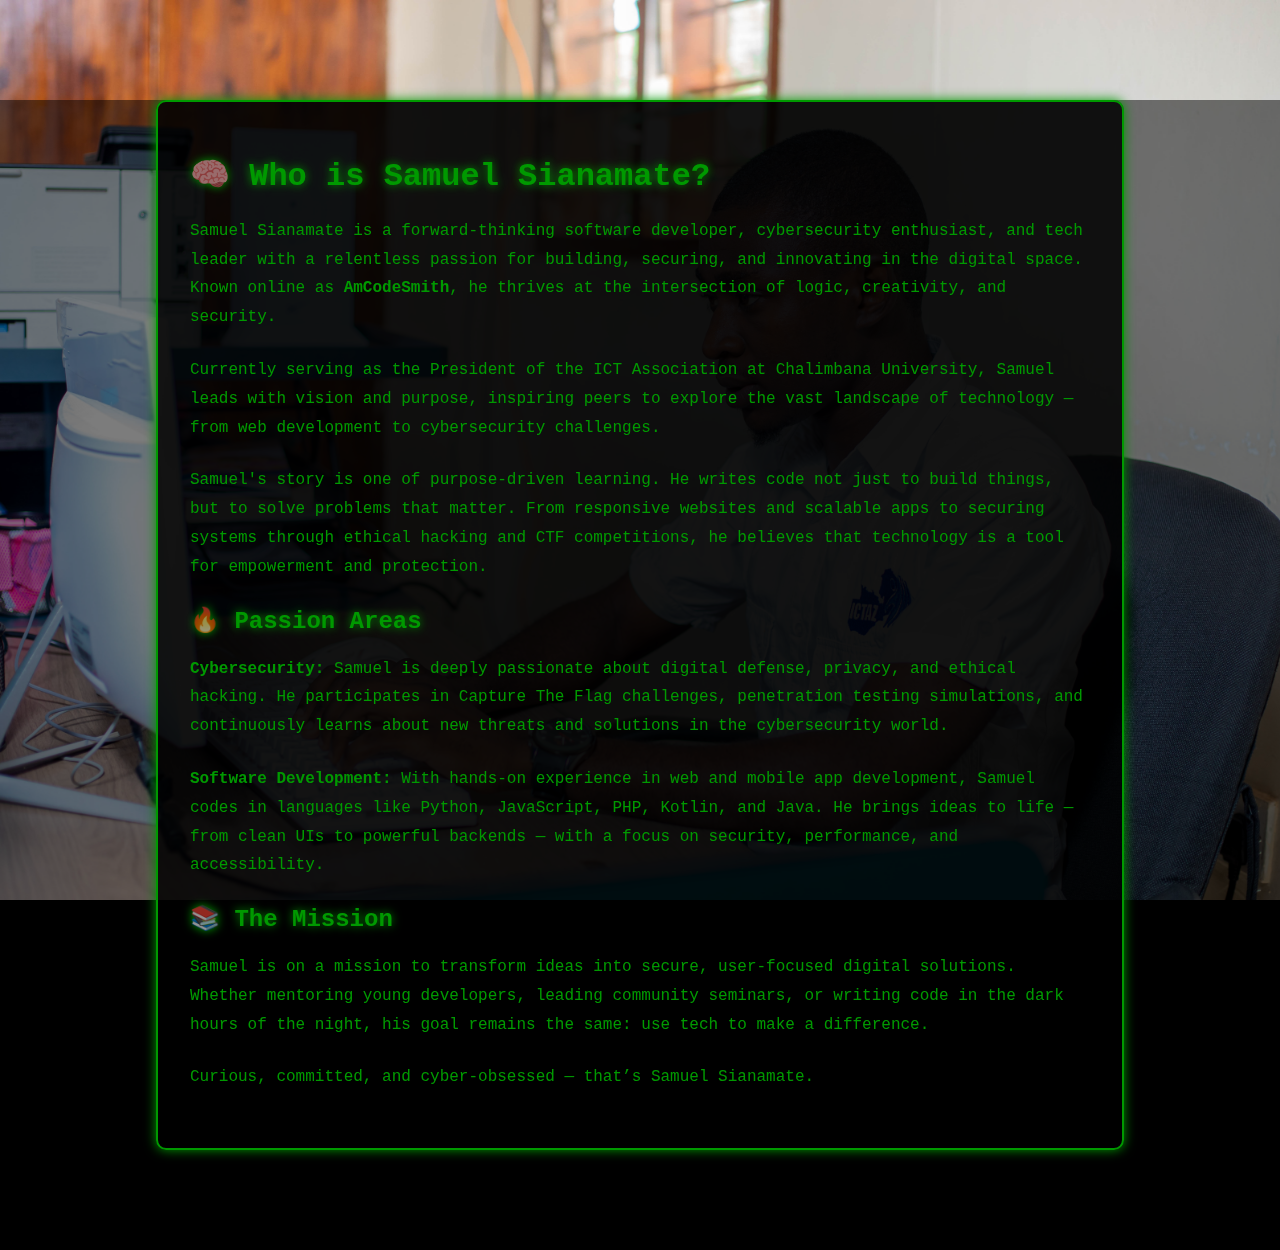
<file: about.html>
<!DOCTYPE html>
<html lang="en">
<head>
  <meta charset="UTF-8">
  <meta name="viewport" content="width=device-width, initial-scale=1.0">
  <title>Who is Samuel Sianamate?</title>
  <style>
    body {
      background: black url('img/smith.jpg') no-repeat center center fixed;
      background-size: cover;
      color: #00ff00;
      font-family: 'Courier New', monospace;
      margin: 0;
      padding: 0;
      filter: brightness(60%);
    }

    body::before {
      content: "";
      position: fixed;
      top: 0;
      left: 0;
      width: 100%;
      height: 100%;
      background: rgba(0, 0, 0, 0.5);
      z-index: -1;
    }

    .container {
      max-width: 900px;
      margin: 100px auto;
      padding: 2rem;
      background: rgba(0, 0, 0, 0.7);
      border: 2px solid #00ff00;
      border-radius: 10px;
      box-shadow: 0 0 12px #00ff00;
      backdrop-filter: blur(5px);
    }

    h1, h2 {
      color: #00ff00;
      text-shadow: 0 0 10px #00ff00;
    }

    p {
      line-height: 1.8;
      margin-bottom: 1.5rem;
    }
  </style>
</head>
<body>
  <div class="container">
    <h1>🧠 Who is Samuel Sianamate?</h1>

    <p>Samuel Sianamate is a forward-thinking software developer, cybersecurity enthusiast, and tech leader with a relentless passion for building, securing, and innovating in the digital space. Known online as <strong>AmCodeSmith</strong>, he thrives at the intersection of logic, creativity, and security.</p>

    <p>Currently serving as the President of the ICT Association at Chalimbana University, Samuel leads with vision and purpose, inspiring peers to explore the vast landscape of technology — from web development to cybersecurity challenges.</p>

    <p>Samuel's story is one of purpose-driven learning. He writes code not just to build things, but to solve problems that matter. From responsive websites and scalable apps to securing systems through ethical hacking and CTF competitions, he believes that technology is a tool for empowerment and protection.</p>

    <h2>🔥 Passion Areas</h2>
    <p><strong>Cybersecurity:</strong> Samuel is deeply passionate about digital defense, privacy, and ethical hacking. He participates in Capture The Flag challenges, penetration testing simulations, and continuously learns about new threats and solutions in the cybersecurity world.</p>
    <p><strong>Software Development:</strong> With hands-on experience in web and mobile app development, Samuel codes in languages like Python, JavaScript, PHP, Kotlin, and Java. He brings ideas to life — from clean UIs to powerful backends — with a focus on security, performance, and accessibility.</p>

    <h2>📚 The Mission</h2>
    <p>Samuel is on a mission to transform ideas into secure, user-focused digital solutions. Whether mentoring young developers, leading community seminars, or writing code in the dark hours of the night, his goal remains the same: use tech to make a difference.</p>

    <p>Curious, committed, and cyber-obsessed — that’s Samuel Sianamate.</p>
  </div>
</body>
</html>
</file>
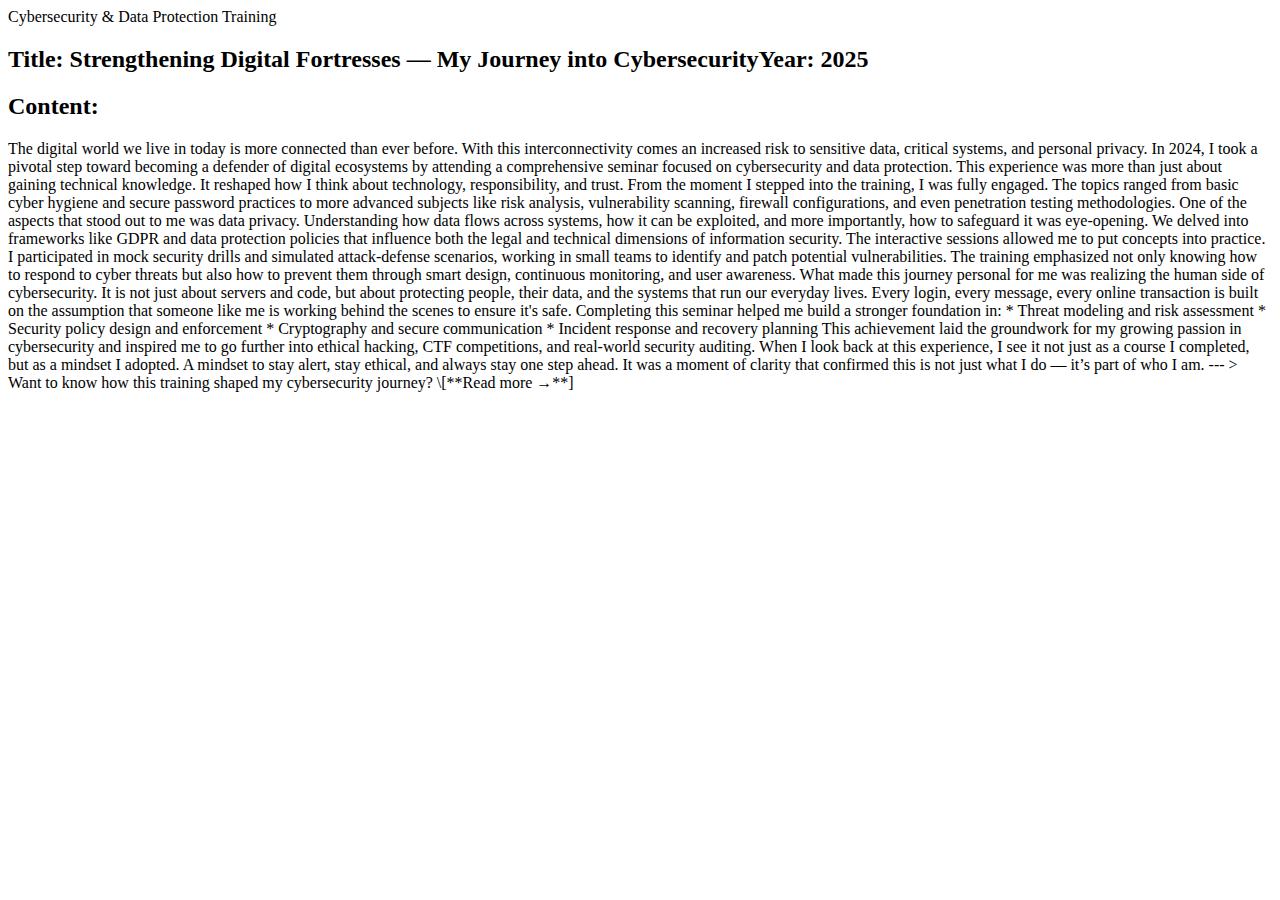
<file: achievement1.html>
<!DOCTYPE html>
<html lang="c">
<head>
    <meta charset="UTF-8">
    <meta name="viewport" content="width=device-width, initial-scale=1.0">
    <title>Document</title>
</head>
<body>
    <div class="banner cyber">
        <h1🛡️  >Cybersecurity & Data Protection Training</h1>
        <h2>Title: Strengthening Digital Fortresses — My Journey into CybersecurityYear: 2025</h2>
      <p>



<h2>Content:</h2>

The digital world we live in today is more connected than ever before. With this interconnectivity comes an increased risk to sensitive data, critical systems, and personal privacy. In 2024, I took a pivotal step toward becoming a defender of digital ecosystems by attending a comprehensive seminar focused on cybersecurity and data protection.

This experience was more than just about gaining technical knowledge. It reshaped how I think about technology, responsibility, and trust. From the moment I stepped into the training, I was fully engaged. The topics ranged from basic cyber hygiene and secure password practices to more advanced subjects like risk analysis, vulnerability scanning, firewall configurations, and even penetration testing methodologies.

One of the aspects that stood out to me was data privacy. Understanding how data flows across systems, how it can be exploited, and more importantly, how to safeguard it was eye-opening. We delved into frameworks like GDPR and data protection policies that influence both the legal and technical dimensions of information security.

The interactive sessions allowed me to put concepts into practice. I participated in mock security drills and simulated attack-defense scenarios, working in small teams to identify and patch potential vulnerabilities. The training emphasized not only knowing how to respond to cyber threats but also how to prevent them through smart design, continuous monitoring, and user awareness.

What made this journey personal for me was realizing the human side of cybersecurity. It is not just about servers and code, but about protecting people, their data, and the systems that run our everyday lives. Every login, every message, every online transaction is built on the assumption that someone like me is working behind the scenes to ensure it's safe.

Completing this seminar helped me build a stronger foundation in:

* Threat modeling and risk assessment
* Security policy design and enforcement
* Cryptography and secure communication
* Incident response and recovery planning

This achievement laid the groundwork for my growing passion in cybersecurity and inspired me to go further into ethical hacking, CTF competitions, and real-world security auditing.

When I look back at this experience, I see it not just as a course I completed, but as a mindset I adopted. A mindset to stay alert, stay ethical, and always stay one step ahead. It was a moment of clarity that confirmed this is not just what I do — it’s part of who I am.

---

> Want to know how this training shaped my cybersecurity journey? \[**Read more →**]

      </p>
      </div>
      
      
</body>
</html>
</file>
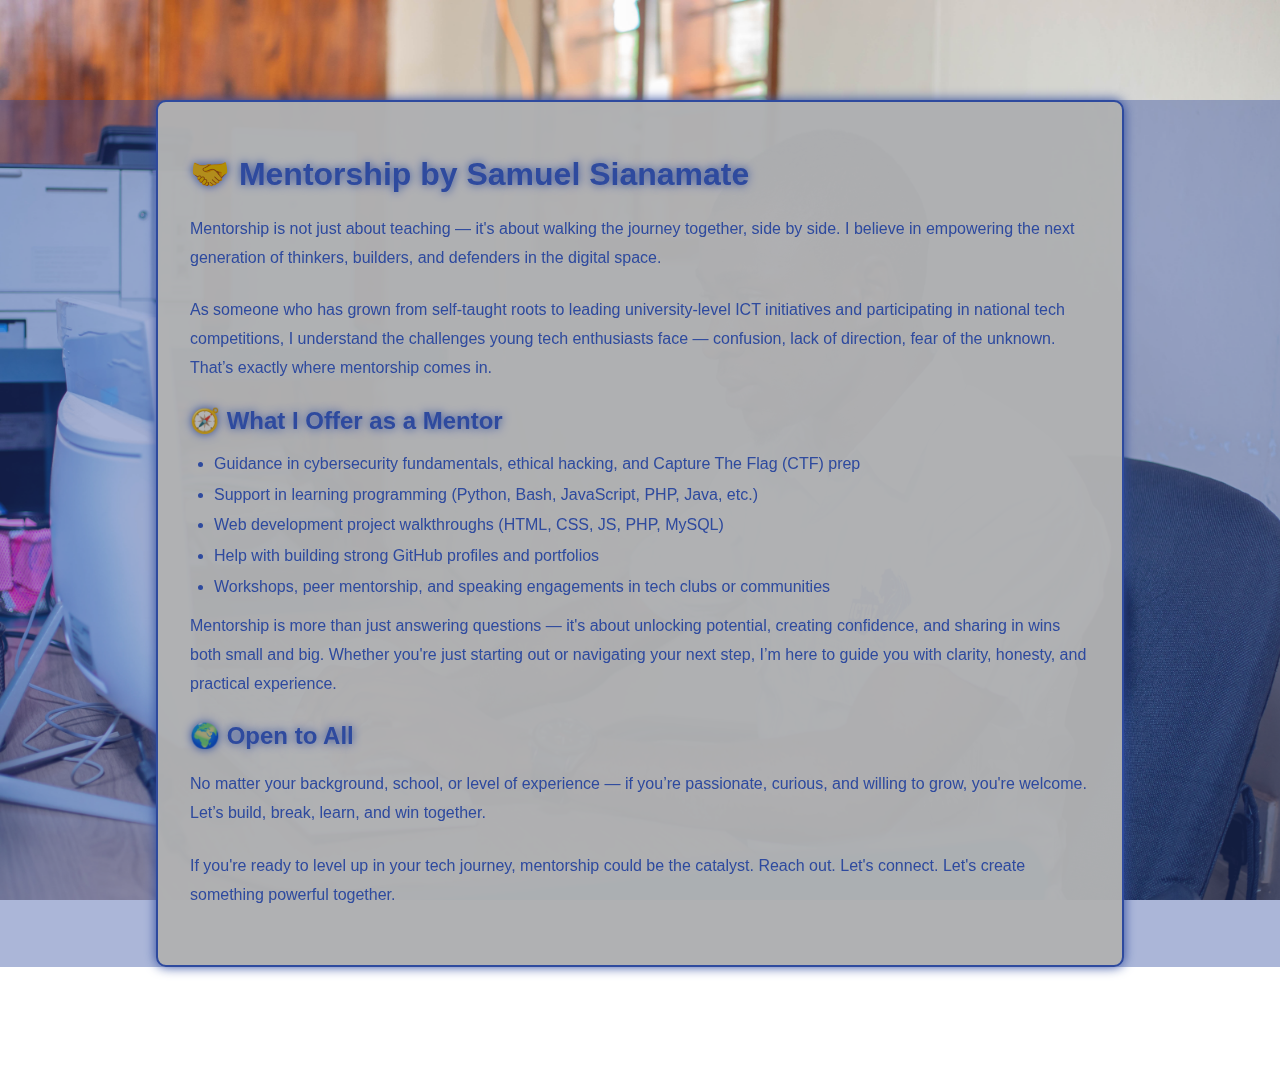
<file: mentorship.html>
<!DOCTYPE html>
<html lang="en">
<head>
  <meta charset="UTF-8">
  <meta name="viewport" content="width=device-width, initial-scale=1.0">
  <title>Mentorship by Samuel Sianamate</title>
  <style>
    body {
      background: white url('img/smith.jpg') no-repeat center center fixed;
      background-size: cover;
      color: #ffffff; /* White text */
      font-family: 'Arial', sans-serif;
      margin: 0;
      padding: 0;
      filter: brightness(70%);
    }

    body::before {
      content: "";
      position: fixed;
      top: 0;
      left: 0;
      width: 100%;
      height: 100%;
      background: rgba(65, 105, 225, 0.4); /* Doja blue overlay */
      z-index: -1;
    }

    .container {
      max-width: 900px;
      margin: 100px auto;
      padding: 2rem;
      background: rgba(255, 255, 255, 0.95); /* White background */
      border: 2px solid #4169E1; /* Doja blue border */
      border-radius: 10px;
      box-shadow: 0 0 12px #4169E1;
      backdrop-filter: blur(5px);
      color: #4169E1; /* Doja blue text */
    }

    h1, h2 {
      color: #4169E1; /* Doja blue headings */
      text-shadow: 0 0 10px #4169E1;
    }

    p {
      line-height: 1.8;
      margin-bottom: 1.5rem;
    }

    ul {
      padding-left: 1.5rem;
    }

    ul li {
      margin-bottom: 0.8rem;
    }
  </style>
</head>
<body>
  <div class="container">
    <h1>🤝 Mentorship by Samuel Sianamate</h1>

    <p>Mentorship is not just about teaching — it's about walking the journey together, side by side. I believe in empowering the next generation of thinkers, builders, and defenders in the digital space.</p>

    <p>As someone who has grown from self-taught roots to leading university-level ICT initiatives and participating in national tech competitions, I understand the challenges young tech enthusiasts face — confusion, lack of direction, fear of the unknown. That’s exactly where mentorship comes in.</p>

    <h2>🧭 What I Offer as a Mentor</h2>
    <ul>
      <li>Guidance in cybersecurity fundamentals, ethical hacking, and Capture The Flag (CTF) prep</li>
      <li>Support in learning programming (Python, Bash, JavaScript, PHP, Java, etc.)</li>
      <li>Web development project walkthroughs (HTML, CSS, JS, PHP, MySQL)</li>
      <li>Help with building strong GitHub profiles and portfolios</li>
      <li>Workshops, peer mentorship, and speaking engagements in tech clubs or communities</li>
    </ul>

    <p>Mentorship is more than just answering questions — it's about unlocking potential, creating confidence, and sharing in wins both small and big. Whether you're just starting out or navigating your next step, I’m here to guide you with clarity, honesty, and practical experience.</p>

    <h2>🌍 Open to All</h2>
    <p>No matter your background, school, or level of experience — if you’re passionate, curious, and willing to grow, you're welcome. Let’s build, break, learn, and win together.</p>

    <p>If you're ready to level up in your tech journey, mentorship could be the catalyst. Reach out. Let's connect. Let's create something powerful together.</p>
  </div>
</body>
</html>
</file>
